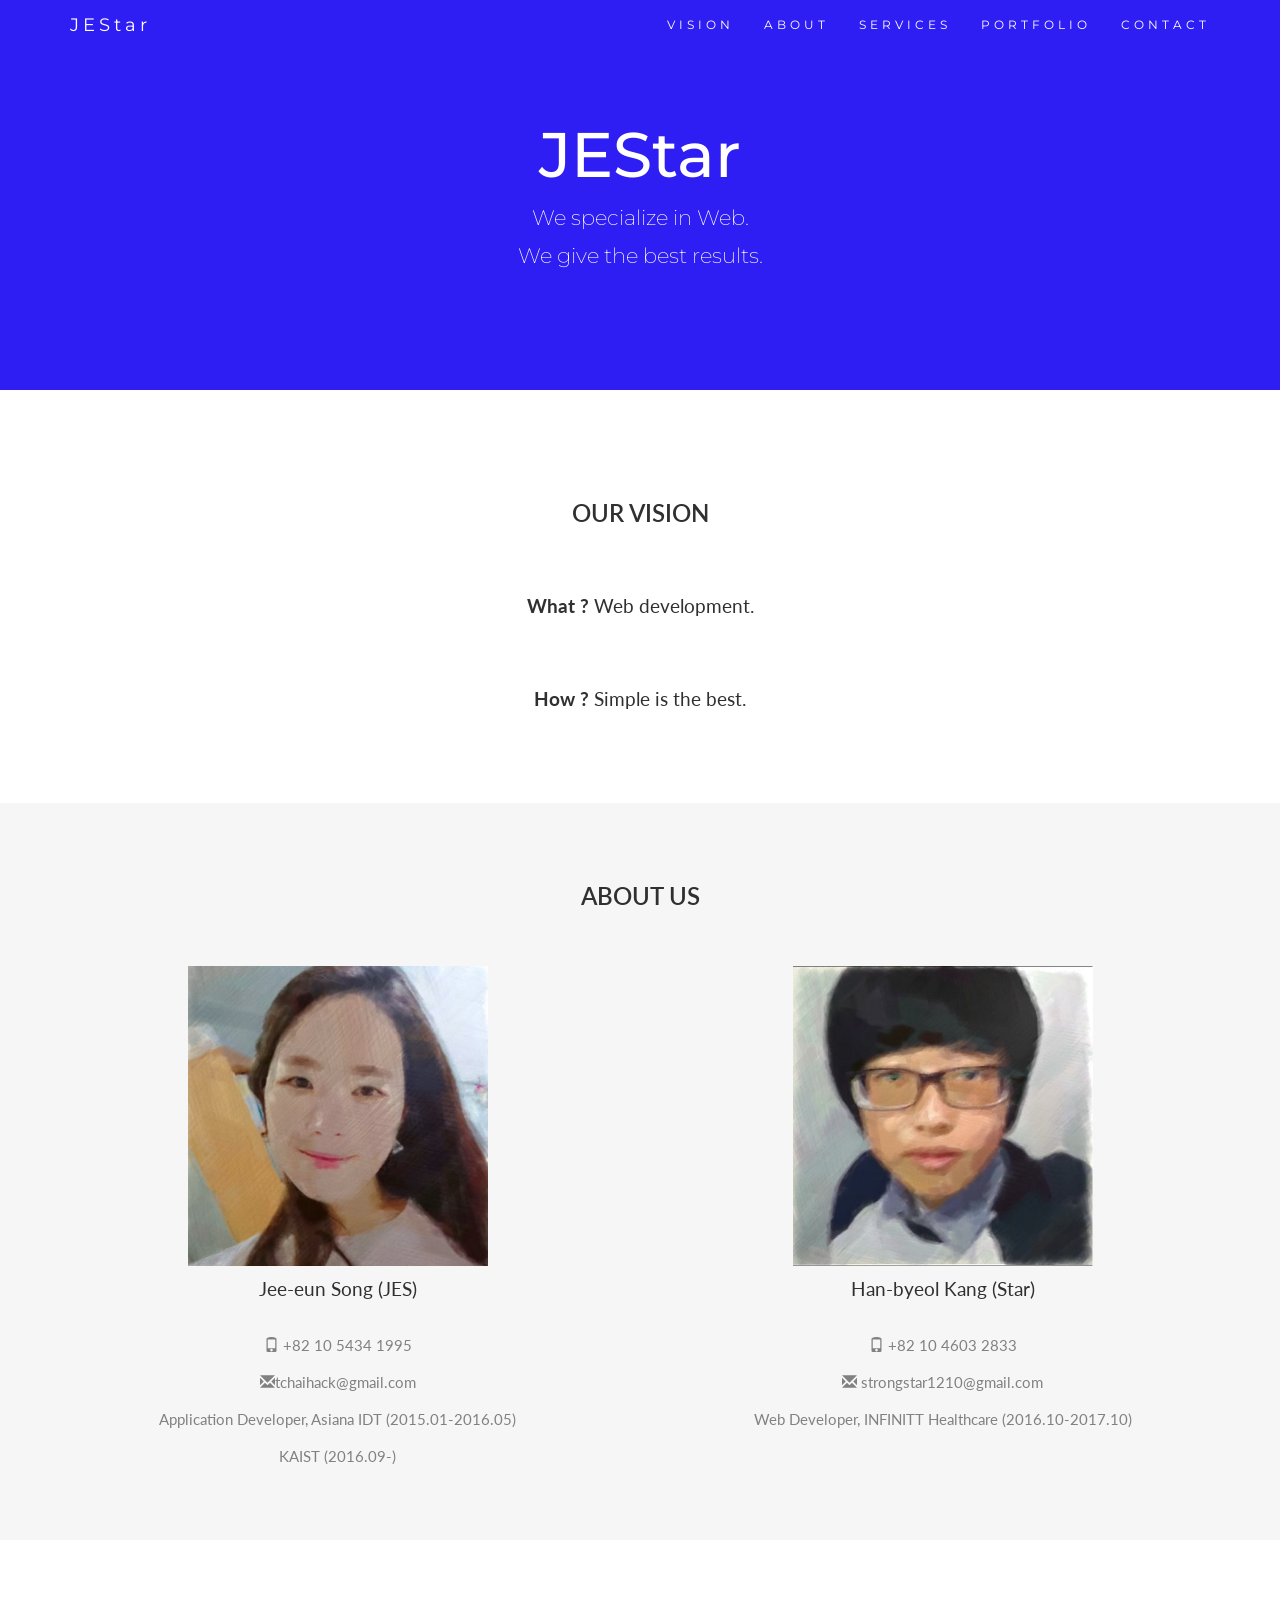
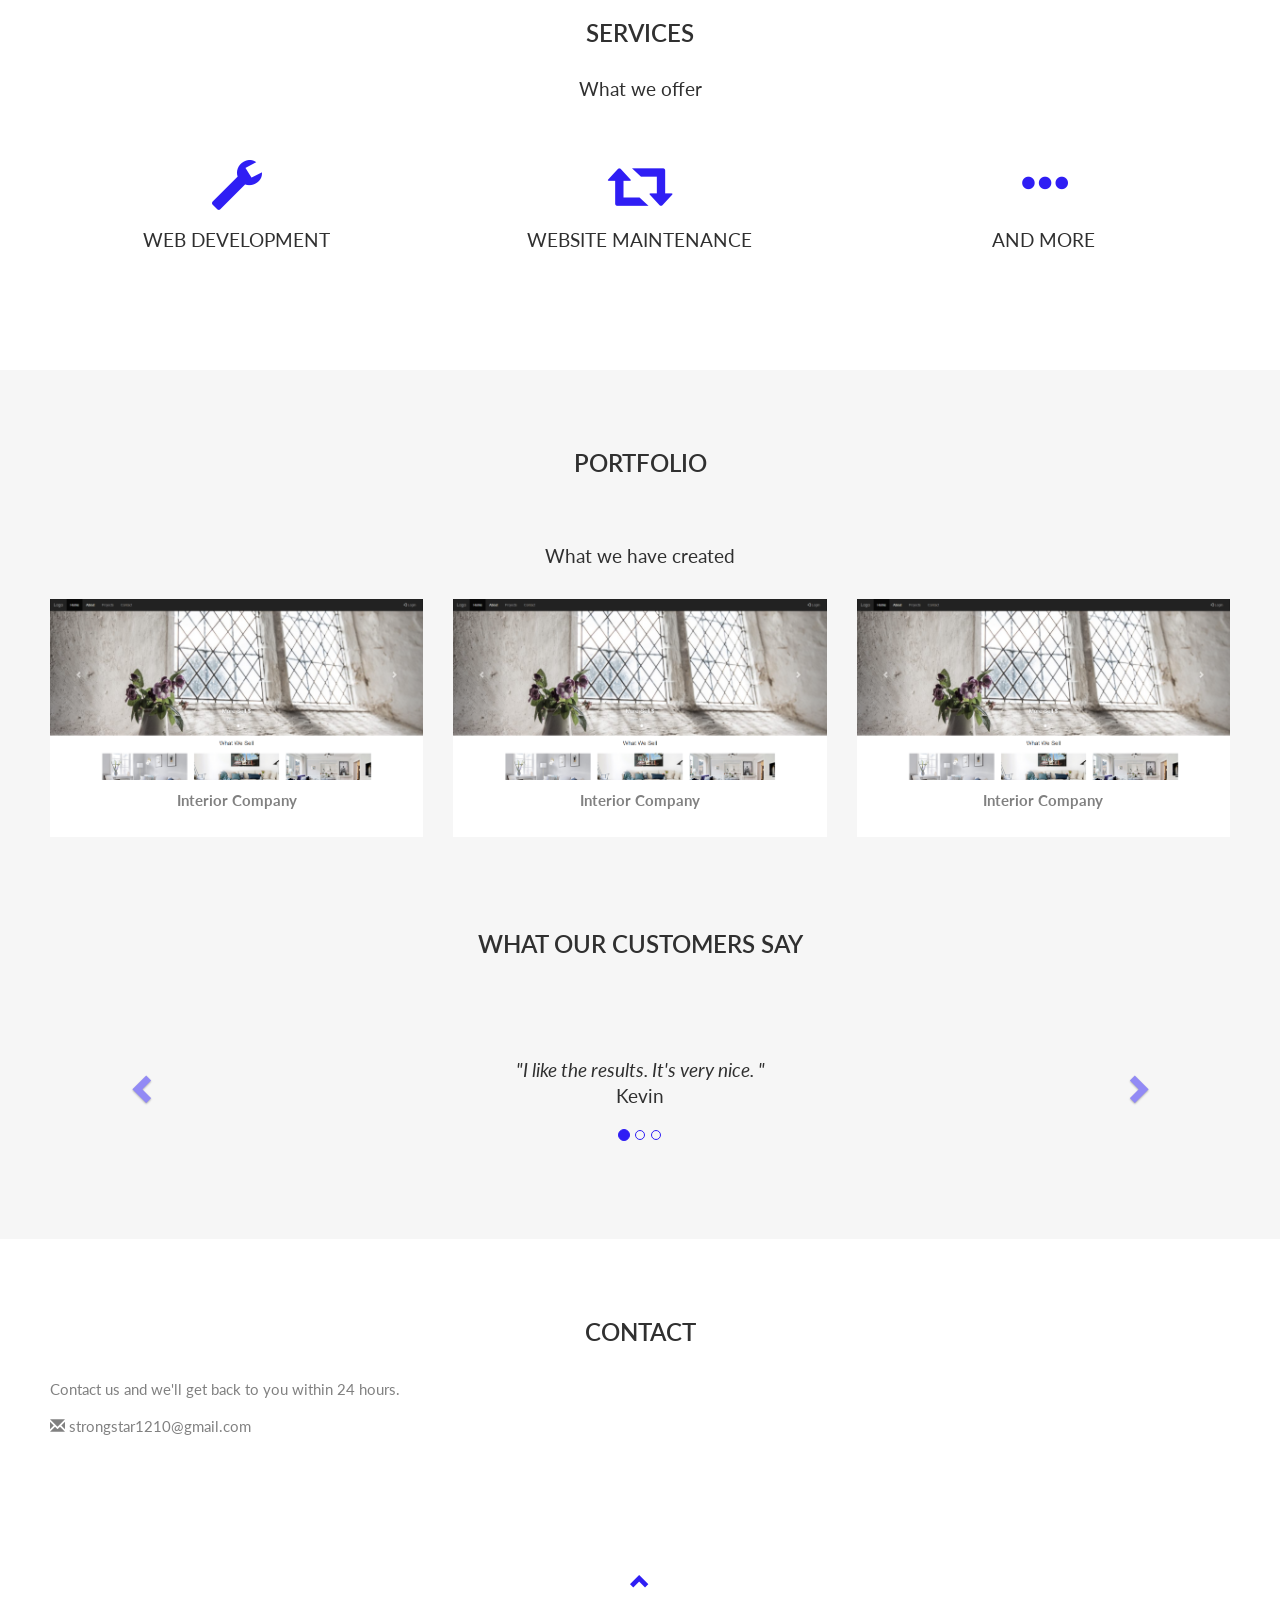
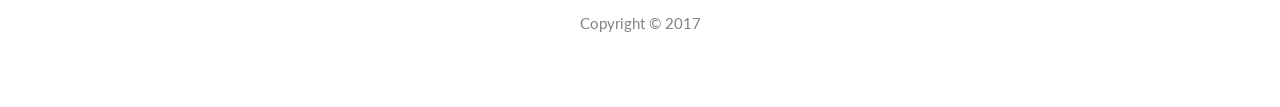
<file: JEStar/index.html>
<!DOCTYPE html>
<html lang="en">
<head>
  <!-- Theme Made By www.w3schools.com - No Copyright -->
  <title>Welcome to JEStar</title>
  <meta charset="utf-8">
  <meta name="viewport" content="width=device-width, initial-scale=1">
  <link rel="stylesheet" href="https://maxcdn.bootstrapcdn.com/bootstrap/3.3.7/css/bootstrap.min.css">
  <link href="https://fonts.googleapis.com/css?family=Montserrat" rel="stylesheet" type="text/css">
  <link href="https://fonts.googleapis.com/css?family=Lato" rel="stylesheet" type="text/css">
  <script src="https://ajax.googleapis.com/ajax/libs/jquery/3.2.1/jquery.min.js"></script>
  <script src="https://maxcdn.bootstrapcdn.com/bootstrap/3.3.7/js/bootstrap.min.js"></script>
  <link rel="stylesheet" type="text/css" href="./css/common.css"></link>
</head>
<body id="myPage" data-spy="scroll" data-target=".navbar" data-offset="60">

<nav class="navbar navbar-default navbar-fixed-top">
  <div class="container">
    <div class="navbar-header">
      <button type="button" class="navbar-toggle" data-toggle="collapse" data-target="#myNavbar">
        <span class="icon-bar"></span>
        <span class="icon-bar"></span>
        <span class="icon-bar"></span>
      </button>
      <a class="navbar-brand" href="#myPage">JEStar</a>
    </div>
    <div class="collapse navbar-collapse" id="myNavbar">
      <ul class="nav navbar-nav navbar-right">
        <li><a href="#vision">VISION</a></li>
        <li><a href="#about">ABOUT</a></li>
        <li><a href="#services">SERVICES</a></li>
        <li><a href="#portfolio">PORTFOLIO</a></li>
        <li><a href="#contact">CONTACT</a></li>
      </ul>
    </div>
  </div>
</nav>

<div class="jumbotron text-center">
  <h1>JEStar</h1>
  <p>We specialize in Web.<br />We give the best results.</p>
</div>

<!-- Container (Vision Section) -->
<div id="vision" class="container-fluid">
  <div class="row text-center">
    <div class="col-sm-12">
      <h2>OUR VISION</h2><br>
      <h4><strong>What ?</strong> Web development.</h4><br />
      <h4><strong>How ?</strong> Simple is the best.</h4>
    </div>
  </div>
</div>

<!-- Container (About Section) -->
<div id="about" class="container-fluid bg-grey">
  <div class="row text-center">
	<h2>ABOUT US</h2><br />
    <div class="col-sm-6">
      <img src="./imgs/jes.png" alt="JES" width="300" height="300"/>
      <h4>Jee-eun Song (JES)</h4>
      <p><span class="glyphicon glyphicon-phone"></span> +82 10 5434 1995</p>
      <p><span class="glyphicon glyphicon-envelope"></span>tchaihack@gmail.com</p>
      <p>Application Developer, Asiana IDT (2015.01-2016.05)</p>
      <p>KAIST (2016.09-)</p>
    </div>
    <div class="col-sm-6">
      <img src="./imgs/star.png" alt="Star" width="300" height="300"/>
      <h4>Han-byeol Kang (Star)</h4>
      <p><span class="glyphicon glyphicon-phone"></span> +82 10 4603 2833</p>
      <p><span class="glyphicon glyphicon-envelope"></span> strongstar1210@gmail.com</p>
      <p>Web Developer, INFINITT Healthcare (2016.10-2017.10)</p>
    </div>
  </div>
</div>

<!-- Container (Services Section) -->
<div id="services" class="container-fluid text-center">
  <h2>SERVICES</h2>
  <h4>What we offer</h4>
  <br>
  <div class="row slideanim">
    <div class="col-sm-4">
      <span class="glyphicon glyphicon-wrench logo-small"></span>
      <h4>WEB DEVELOPMENT</h4>
    </div>
    <div class="col-sm-4">
      <span class="glyphicon glyphicon-retweet logo-small"></span>
      <h4>WEBSITE MAINTENANCE</h4>
    </div>
    <div class="col-sm-4">
      <span class="glyphicon glyphicon-option-horizontal logo-small"></span>
      <h4 style="color:#303030;">AND MORE</h4>
    </div>
  </div>
  <br />
</div>

<!-- Container (Portfolio Section) -->
<div id="portfolio" class="container-fluid text-center bg-grey">
  <h2>PORTFOLIO</h2><br>
  <h4>What we have created</h4>
  <div class="row text-center slideanim">
    <div class="col-sm-4">
      <div class="thumbnail">
      	<img src="./imgs/interior_company.PNG" alt="interior company" width="400" height="300"></img>
        <p><strong>Interior Company</strong></p>
      </div>
    </div>
    <div class="col-sm-4">
      <div class="thumbnail">
      	<img src="./imgs/interior_company.PNG" alt="interior company" width="400" height="300"></img>
        <p><strong>Interior Company</strong></p>
      </div>
    </div>
    <div class="col-sm-4">
      <div class="thumbnail">
      	<img src="./imgs/interior_company.PNG" alt="interior company" width="400" height="300"></img>
        <p><strong>Interior Company</strong></p>
      </div>
    </div>
  </div><br /><br />

  <h2>What our customers say</h2>
  <div id="myCarousel" class="carousel slide text-center" data-ride="carousel">
    <!-- Indicators -->
    <ol class="carousel-indicators">
      <li data-target="#myCarousel" data-slide-to="0" class="active"></li>
      <li data-target="#myCarousel" data-slide-to="1"></li>
      <li data-target="#myCarousel" data-slide-to="2"></li>
    </ol>

    <!-- Wrapper for slides -->
    <div class="carousel-inner" role="listbox">
      <div class="item active">
        <h4>"I like the results. It's very nice. "<br /><span>Kevin</span></h4>
      </div>
      <div class="item">
        <h4>"Wonderful!!"<br /><span>Sam</span></h4>
      </div>
      <div class="item">
        <h4>"All of my requirements have been reflected."<br /><span>Steve</span></h4>
      </div>
    </div>

    <!-- Left and right controls -->
    <a class="left carousel-control" href="#myCarousel" role="button" data-slide="prev">
      <span class="glyphicon glyphicon-chevron-left" aria-hidden="true"></span>
      <span class="sr-only">Previous</span>
    </a>
    <a class="right carousel-control" href="#myCarousel" role="button" data-slide="next">
      <span class="glyphicon glyphicon-chevron-right" aria-hidden="true"></span>
      <span class="sr-only">Next</span>
    </a>
  </div>
</div>

<!-- Container (Contact Section) -->
<div id="contact" class="container-fluid">
  <h2 class="text-center">CONTACT</h2>
  <div class="row">
    <div class="col-sm-5">
      <p>Contact us and we'll get back to you within 24 hours.</p>
      <p><span class="glyphicon glyphicon-envelope"></span> strongstar1210@gmail.com</p>
    </div>
  </div>
</div>

<!-- Add Google Maps -->
<!-- <div id="map" style="height:400px;width:100%;"></div> -->

<footer class="container-fluid text-center">
  <a href="#myPage" title="To Top">
    <span class="glyphicon glyphicon-chevron-up"></span>
  </a>
  <p>Copyright © 2017</p>
</footer>

<!-- <script async defer
	src="https://maps.googleapis.com/maps/api/js?key=">
</script>
<script>
function initMap() {
   	var uluru = {lat: 37.527770, lng: 126.793551};
   	var map = new google.maps.Map(document.getElementById('map'), {
     		zoom: 13,
     		center: uluru
   	});
   	var marker = new google.maps.Marker({
   		position: uluru,
     		map: map
   	});
}
</script>
<script>
function myMap() {
var myCenter = new google.maps.LatLng(41.878114, -87.629798);
var mapProp = {center:myCenter, zoom:12, scrollwheel:false, draggable:false, mapTypeId:google.maps.MapTypeId.ROADMAP};
var map = new google.maps.Map(document.getElementById("googleMap"),mapProp);
var marker = new google.maps.Marker({position:myCenter});
marker.setMap(map);
}
</script> -->

<script>
$(document).ready(function(){
  // Add smooth scrolling to all links in navbar + footer link
  $(".navbar a, footer a[href='#myPage']").on('click', function(event) {
    // Make sure this.hash has a value before overriding default behavior
    if (this.hash !== "") {
      // Prevent default anchor click behavior
      event.preventDefault();

      // Store hash
      var hash = this.hash;

      // Using jQuery's animate() method to add smooth page scroll
      // The optional number (900) specifies the number of milliseconds it takes to scroll to the specified area
      $('html, body').animate({
        scrollTop: $(hash).offset().top
      }, 900, function(){

        // Add hash (#) to URL when done scrolling (default click behavior)
        window.location.hash = hash;
      });
    } // End if
  });

  $(window).scroll(function() {
    $(".slideanim").each(function(){
      var pos = $(this).offset().top;

      var winTop = $(window).scrollTop();
        if (pos < winTop + 600) {
          $(this).addClass("slide");
        }
    });
  });
})
</script>

</body>
</html>
</file>
<file: JEStar/css/common.css>
body {
      font: 400 15px Lato, sans-serif;
      line-height: 1.8;
      color: #818181;
  }
  h2 {
      font-size: 24px;
      text-transform: uppercase;
      color: #303030;
      font-weight: 600;
      margin-bottom: 30px;
  }
  h4 {
      font-size: 19px;
      line-height: 1.375em;
      color: #303030;
      font-weight: 400;
      margin-bottom: 30px;
  }  
  .jumbotron {
      background-color: #2f1ef4;
      color: #fff;
      padding: 100px 25px;
      font-family: Montserrat, sans-serif;
  }
  .container-fluid {
      padding: 60px 50px;
  }
  .bg-grey {
      background-color: #f6f6f6;
  }
  .logo-small {
      color: #2f1ef4;
      font-size: 50px;
  }
  .logo {
      color: #2f1ef4;
      font-size: 200px;
  }
  .thumbnail {
      padding: 0 0 15px 0;
      border: none;
      border-radius: 0;
  }
  .thumbnail img {
      width: 100%;
      height: 100%;
      margin-bottom: 10px;
  }
  .carousel-control.right, .carousel-control.left {
      background-image: none;
      color: #2f1ef4;
  }
  .carousel-indicators li {
      border-color: #2f1ef4;
  }
  .carousel-indicators li.active {
      background-color: #2f1ef4;
  }
  .item h4 {
      font-size: 19px;
      line-height: 1.375em;
      font-weight: 400;
      font-style: italic;
      margin: 70px 0;
  }
  .item span {
      font-style: normal;
  }
  .panel {
      border: 1px solid #2f1ef4; 
      border-radius:0 !important;
      transition: box-shadow 0.5s;
  }
  .panel:hover {
      box-shadow: 5px 0px 40px rgba(0,0,0, .2);
  }
  .panel-footer .btn:hover {
      border: 1px solid #2f1ef4;
      background-color: #fff !important;
      color: #2f1ef4;
  }
  .panel-heading {
      color: #fff !important;
      background-color: #2f1ef4 !important;
      padding: 25px;
      border-bottom: 1px solid transparent;
      border-top-left-radius: 0px;
      border-top-right-radius: 0px;
      border-bottom-left-radius: 0px;
      border-bottom-right-radius: 0px;
  }
  .panel-footer {
      background-color: white !important;
  }
  .panel-footer h3 {
      font-size: 32px;
  }
  .panel-footer h4 {
      color: #aaa;
      font-size: 14px;
  }
  .panel-footer .btn {
      margin: 15px 0;
      background-color: #2f1ef4;
      color: #fff;
  }
  .navbar {
      margin-bottom: 0;
      background-color: #2f1ef4;
      z-index: 9999;
      border: 0;
      font-size: 12px !important;
      line-height: 1.42857143 !important;
      letter-spacing: 4px;
      border-radius: 0;
      font-family: Montserrat, sans-serif;
  }
  .navbar li a, .navbar .navbar-brand {
      color: #fff !important;
  }
  .navbar-nav li a:hover, .navbar-nav li.active a {
      color: #2f1ef4 !important;
      background-color: #fff !important;
  }
  .navbar-default .navbar-toggle {
      border-color: transparent;
      color: #fff !important;
  }
  footer .glyphicon {
      font-size: 20px;
      margin-bottom: 20px;
      color: #2f1ef4;
  }
  .slideanim {visibility:hidden;}
  .slide {
      animation-name: slide;
      -webkit-animation-name: slide;
      animation-duration: 1s;
      -webkit-animation-duration: 1s;
      visibility: visible;
  }
  @keyframes slide {
    0% {
      opacity: 0;
      transform: translateY(70%);
    } 
    100% {
      opacity: 1;
      transform: translateY(0%);
    }
  }
  @-webkit-keyframes slide {
    0% {
      opacity: 0;
      -webkit-transform: translateY(70%);
    } 
    100% {
      opacity: 1;
      -webkit-transform: translateY(0%);
    }
  }
  @media screen and (max-width: 768px) {
    .col-sm-4 {
      text-align: center;
      margin: 25px 0;
    }
    .btn-lg {
        width: 100%;
        margin-bottom: 35px;
    }
  }
  @media screen and (max-width: 480px) {
    .logo {
        font-size: 150px;
    }
  }
</file>
